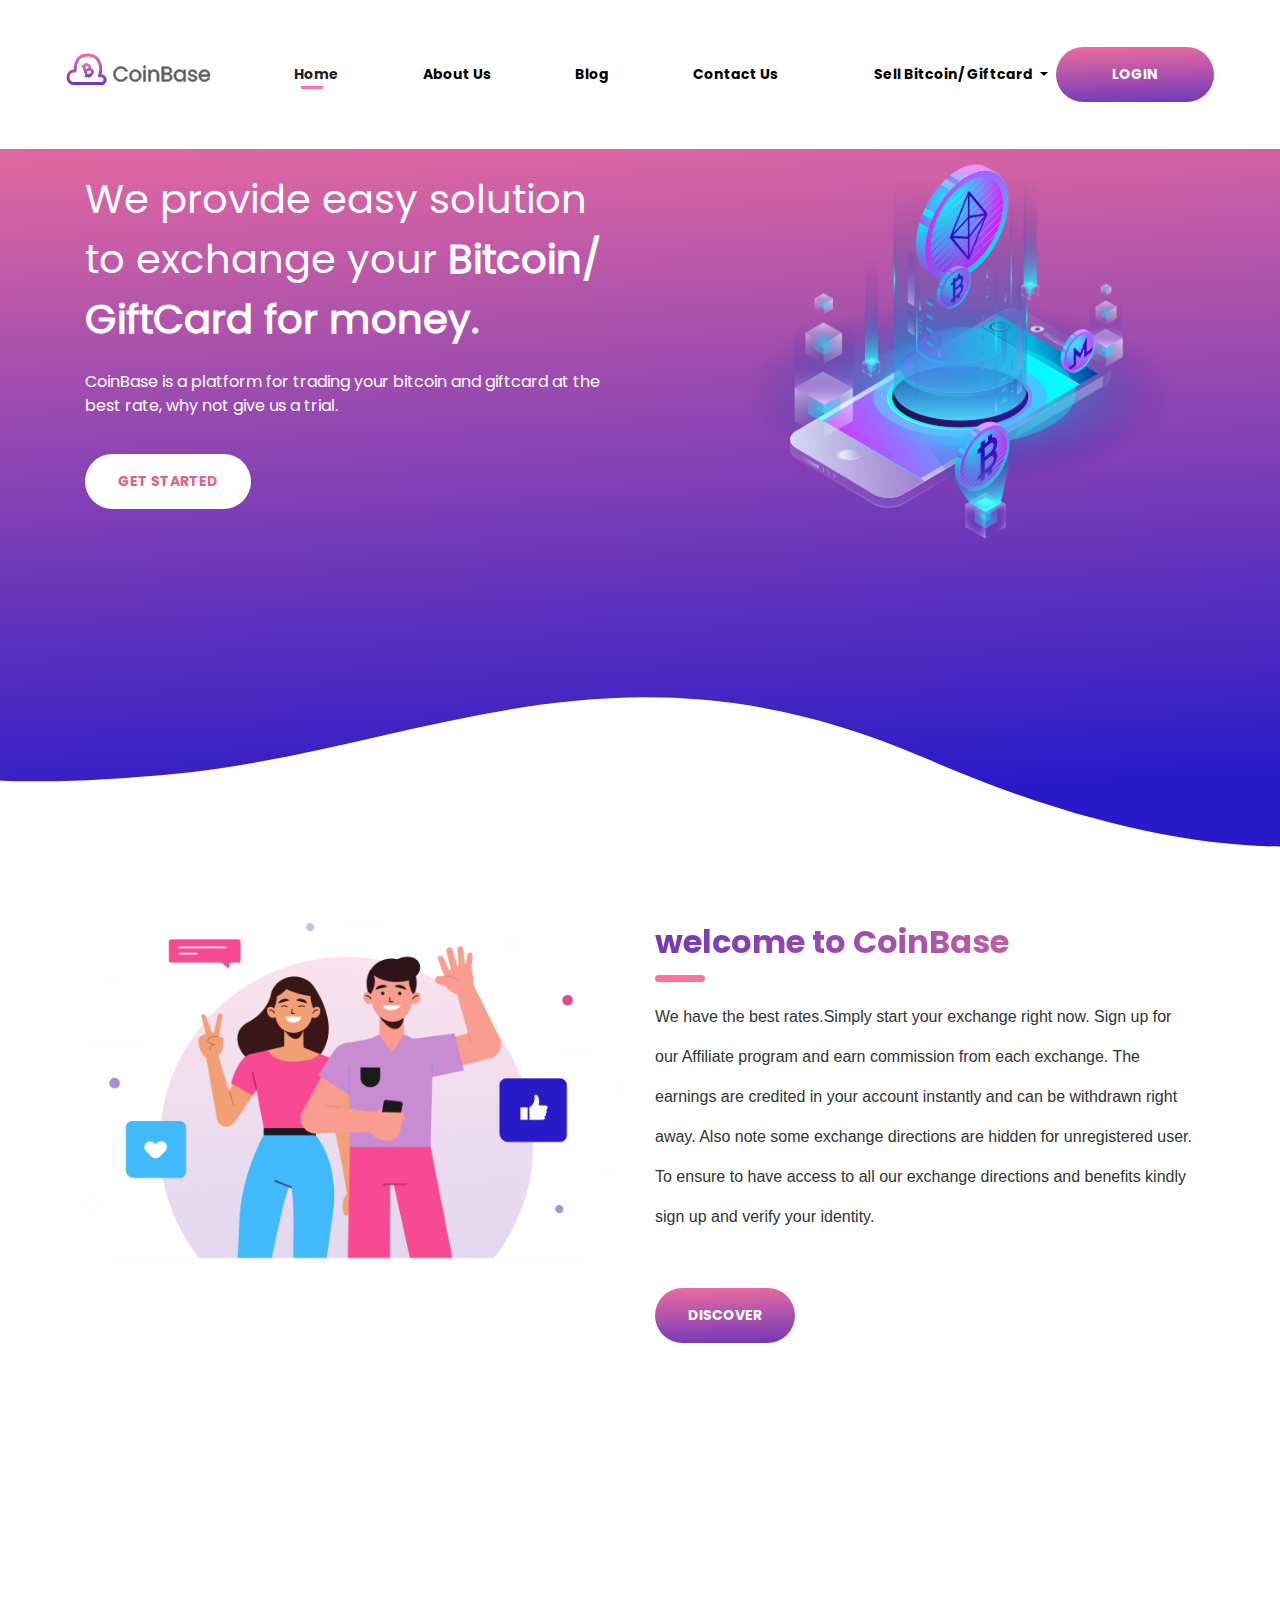
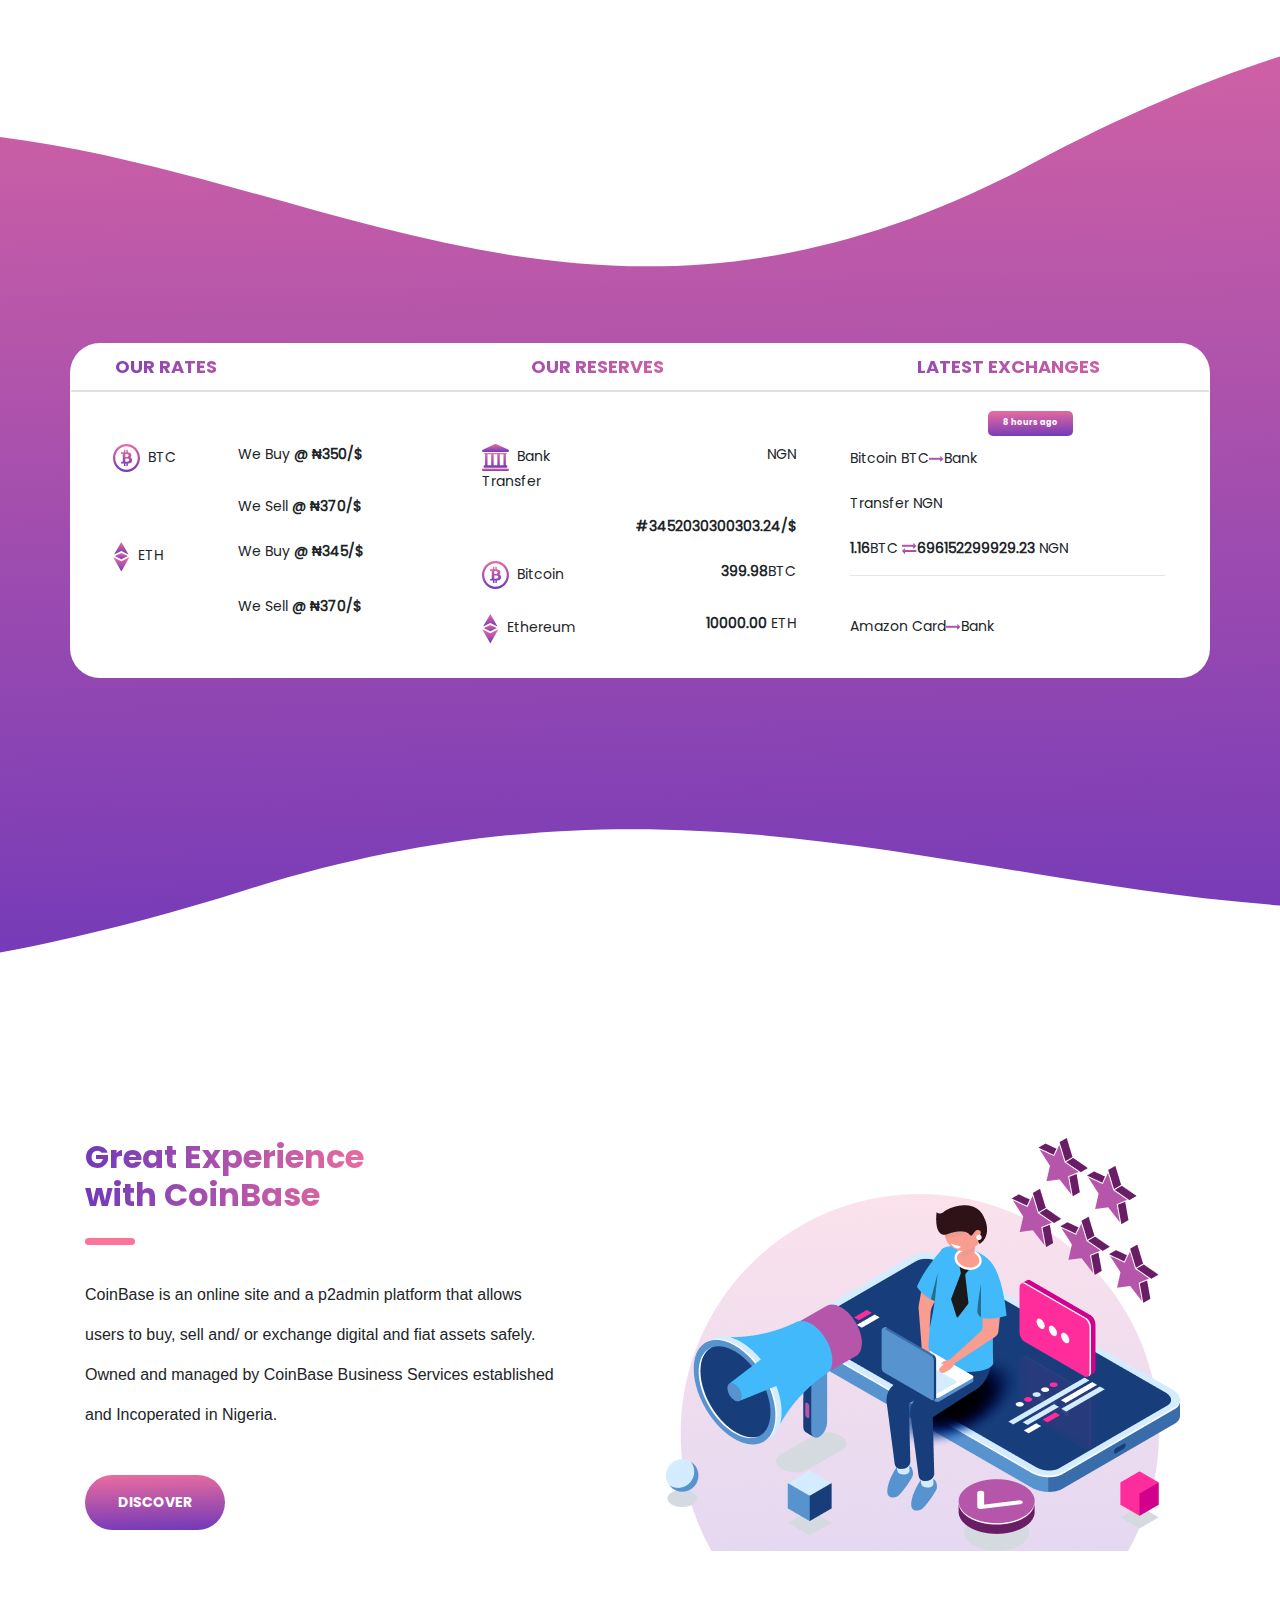
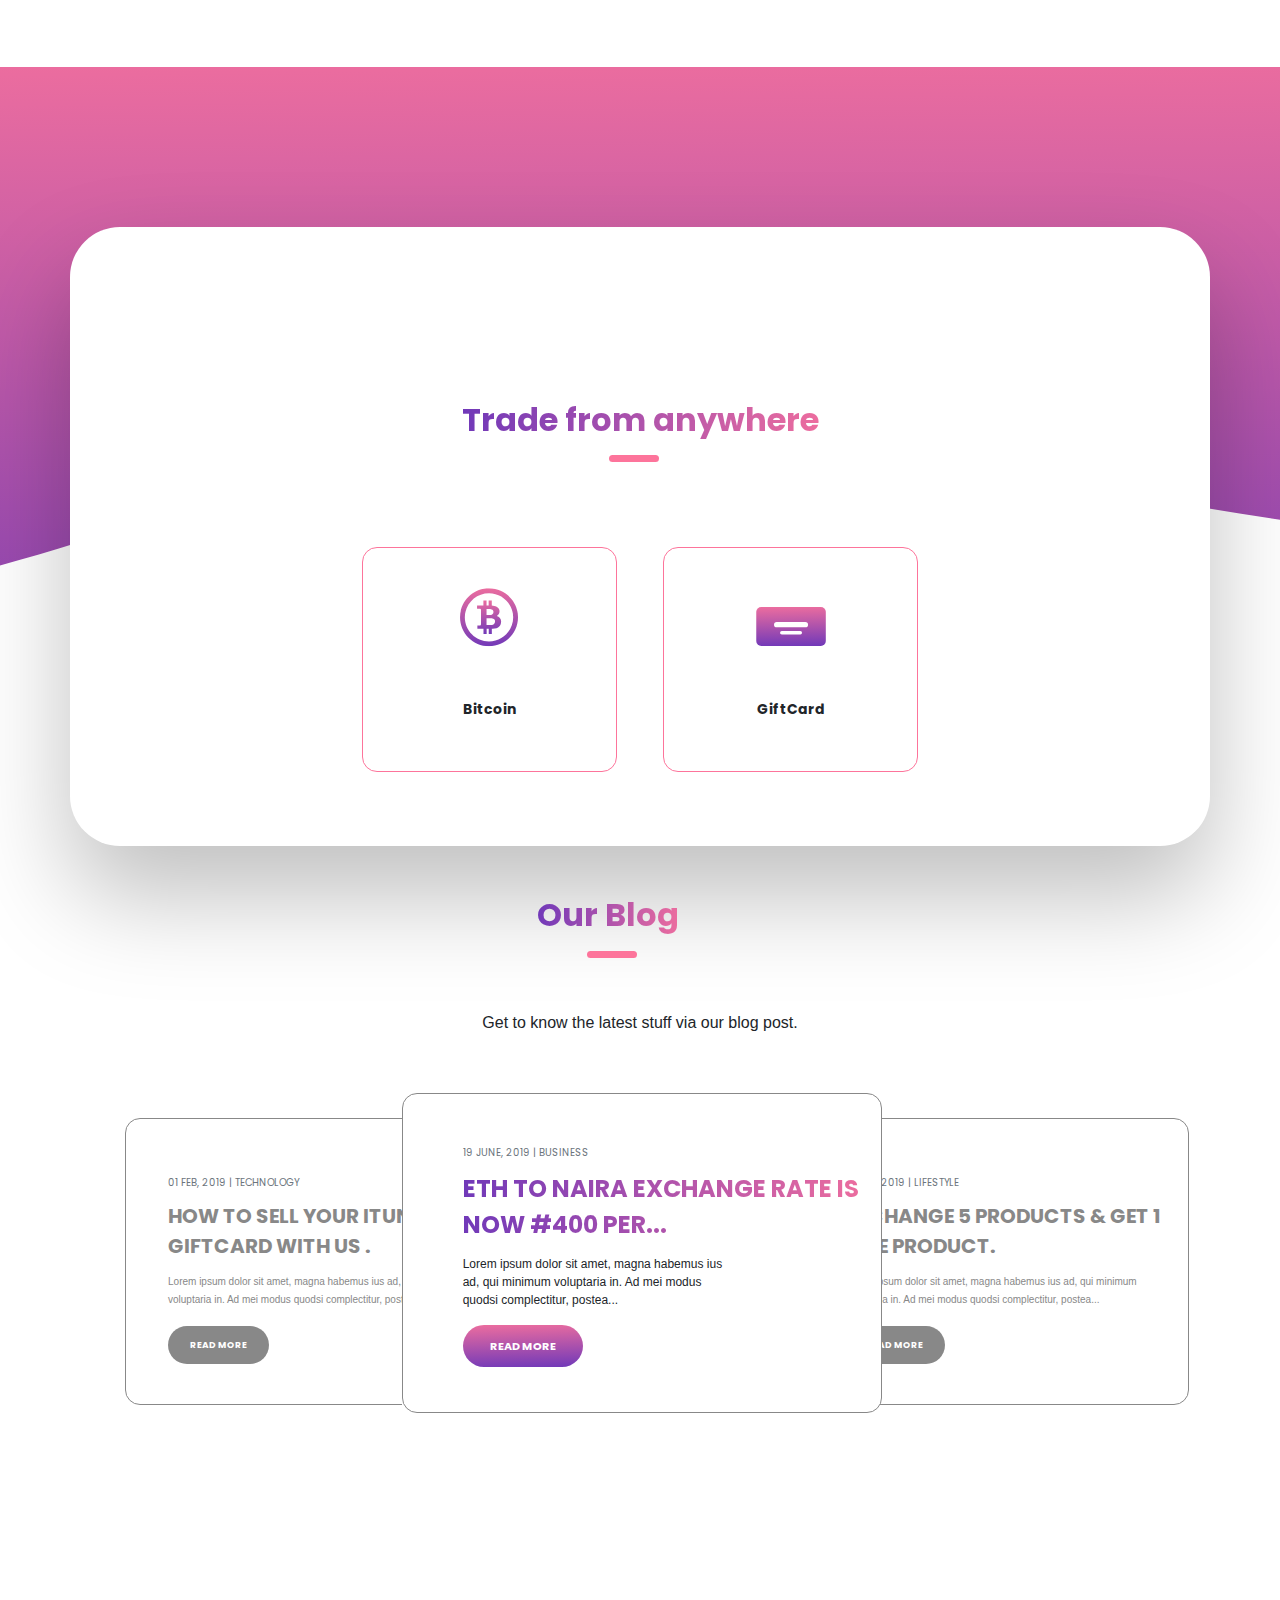
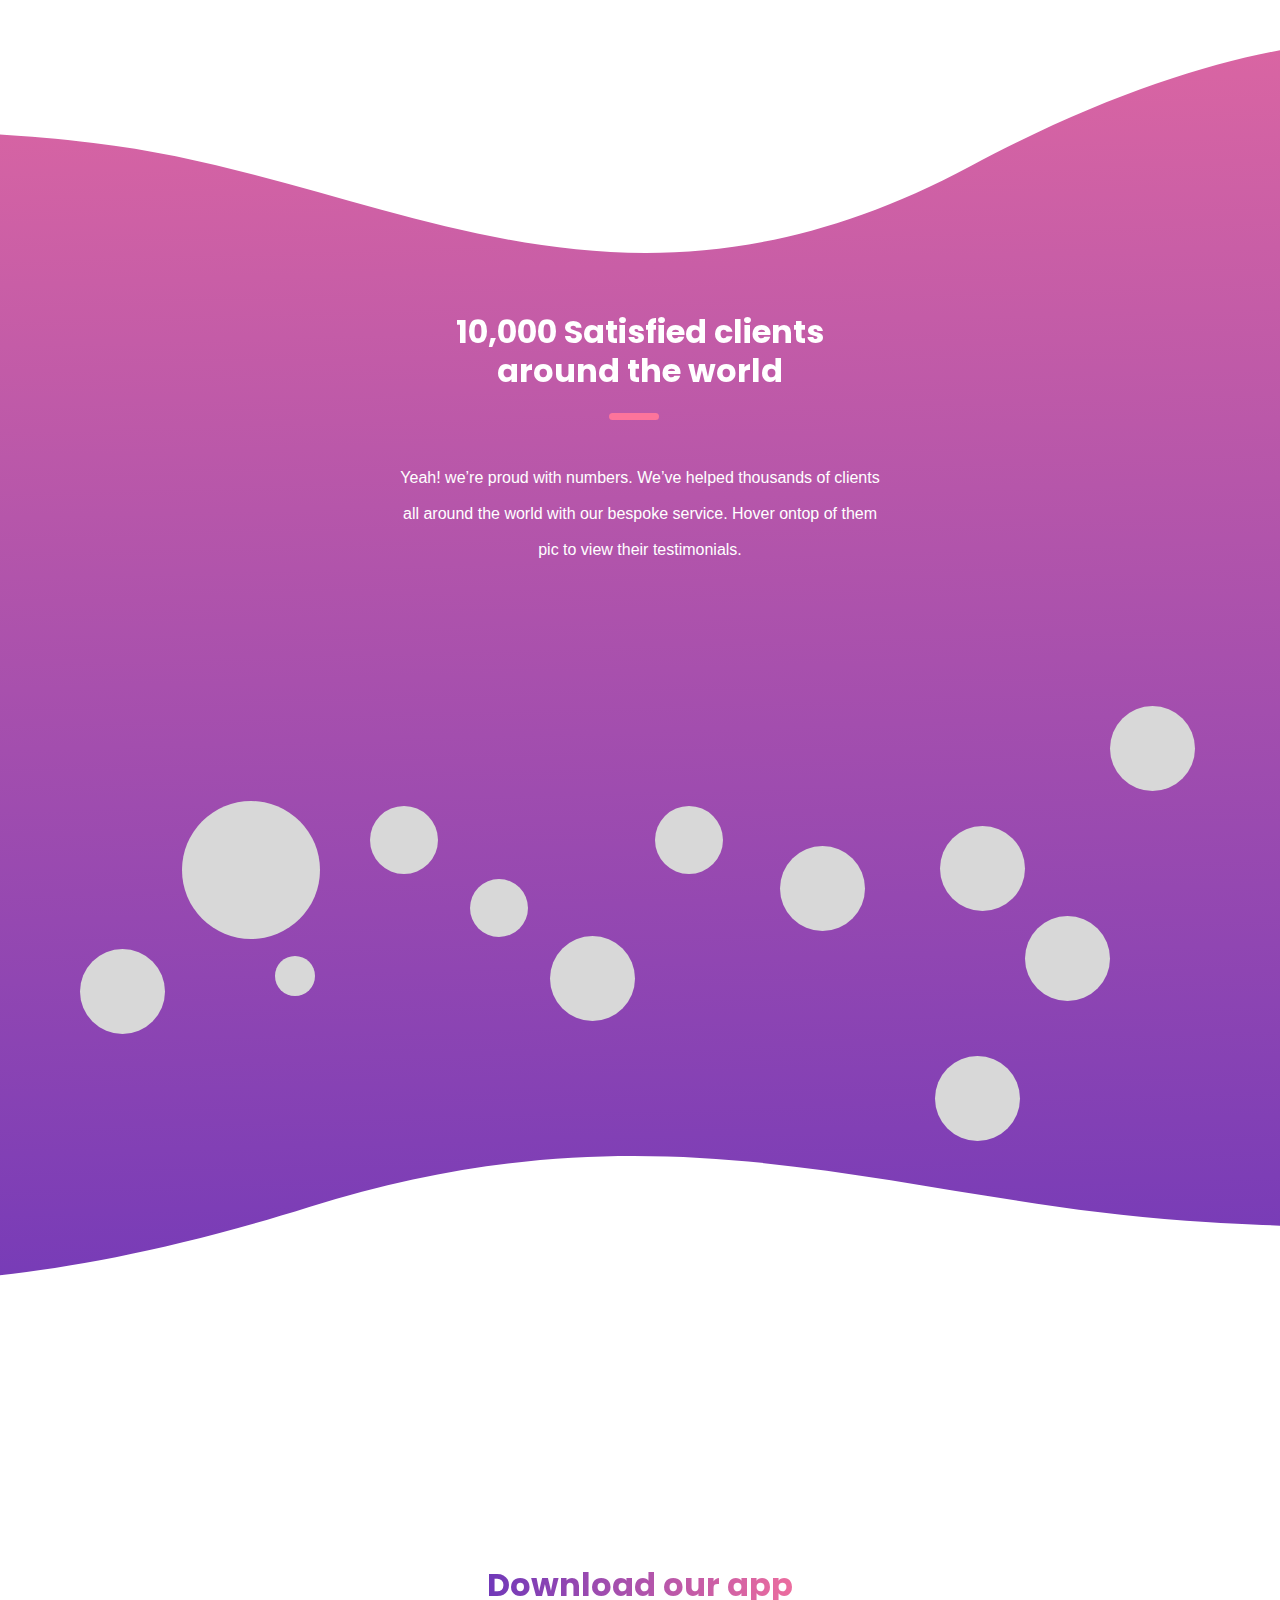
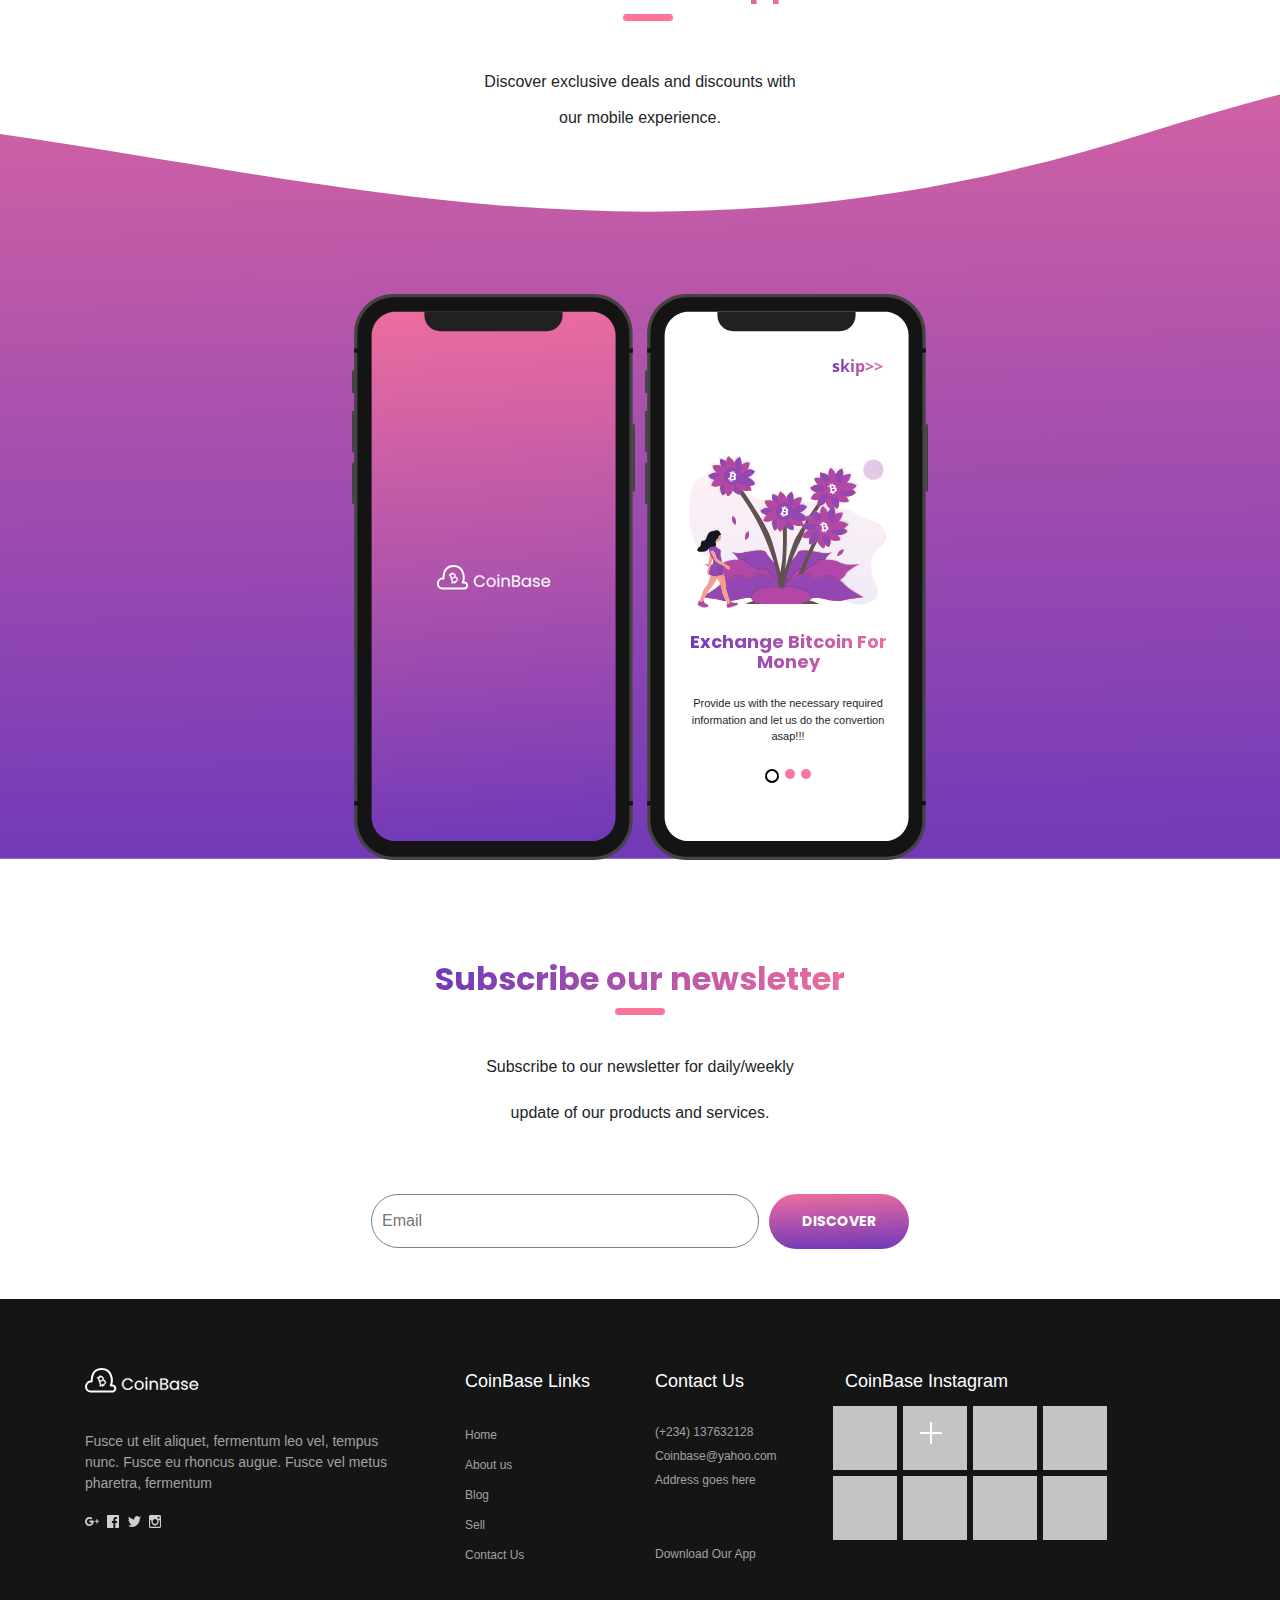
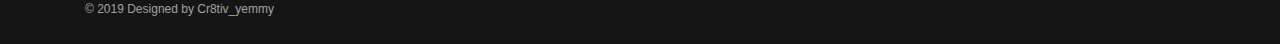
<file: index.html>
<!DOCTYPE html>
<html lang="en">

<head>
    <meta charset="UTF-8">
    <meta name="viewport" content="width=device-width, initial-scale=1.0">
    <title>CoinBase</title>
    <!-- include css files -->
    <link rel="stylesheet" href="assets/css/style.css">
    <link rel="stylesheet" href="assets/vendors/bootstrap/css/bootstrap.min.css">
    <link rel="stylesheet" href="assets/vendors/bootstrap/css/bootstrap.css.map">
    <link rel="stylesheet" href="assets/vendors/bootstrap/css/bootstrap.min.css.map">
</head>

<body>
    <!-- Header start -->
    <header>
        <!--navbar start  -->
        <nav class="navbar navbar-expand-lg navbar-light bg-white">
            <a class="navbar-brand" href="#">
                <img src="assets/images/logo.svg" alt="logo">
            </a>
            <button class="navbar-toggler" type="button" data-toggle="collapse" data-target="#navbarSupportedContent" aria-controls="navbarSupportedContent" aria-expanded="false" aria-label="Toggle navigation">
                <span class="navbar-toggler-icon"></span>
            </button>

            <div class="collapse navbar-collapse" id="navbarSupportedContent">
                <ul class="navbar-nav">
                    <li class="nav-item active">
                        <a class="nav-link  header-navlink" href="#">Home</a>
                    </li>
                    <li class="nav-item">
                        <a class="nav-link header-navlink" href="#">About Us</a>
                    </li>
                    <li class="nav-item">
                        <a class="nav-link  header-navlink" href="#">Blog</a>
                    </li>
                    <li class="nav-item">
                        <a class="nav-link" href="#">Contact Us</a>
                    </li>
                    <li class="nav-item dropdown">
                        <a class="nav-link dropdown-toggle" href="#" id="navbarDropdown" role="button" data-toggle="dropdown" aria-haspopup="true" aria-expanded="false">
                            Sell Bitcoin/ Giftcard
                        </a>
                        <div class="dropdown-menu" aria-labelledby="navbarDropdown">
                            <a class="dropdown-item" href="#">Bitcoin</a>
                            <a class="dropdown-item" href="#">Giftcard</a>
                        </div>
                    </li>
                </ul>
                <form class="form-inline">
                    <button class="capsuleButton buttonBg nav-item__button" type="submit">LOGIN</button>
                </form>
            </div>
        </nav>
        <!-- navbar end  -->
    </header>
    <!-- header end -->

    <!-- mainpart start -->
    <main>
        <!-- section banner start -->

        <section class="sectionBanner">
            <div class="container">
                <div class="row">
                    <div class=" col-sm-12 col-md-12 col-lg-6 col-xl-6">
                        <p>We provide easy solution to exchange your <strong>Bitcoin/
                                GiftCard for money.</strong></p>
                        <p>CoinBase is a platform for trading your bitcoin and giftcard at the best rate, why not give us a trial.</p>

                        <div>
                            <button class="capsuleButton sectionBanner-button">GET STARTED</button>
                        </div>
                    </div>
                    <div class="col-sm-12 col-md-12 col-lg-6 col-xl-6">
                        <div class="sectionBanner-image__mobile">
                            <img src="assets/images/mobileImage.svg" alt="mobile-image" class="img-fluid">
                        </div>
                    </div>
                </div>
            </div>
        </section>
        <!-- secition banner end -->

        <!-- section welcome start  -->
        <section class="sectionWelcome">
            <div class="container">
                <div class="row">
                    <div class="col-sm-12 col-md-12 col-lg-6 col-xl-6">
                        <img src="assets/images/welcomeImage.svg" alt="welcome-image" class="img-fluid">
                    </div>
                    <div class="col-sm-12 col-md-12 col-lg-6 col-xl-6">
                        <h2>welcome to CoinBase</h2>
                        <p>We have the best rates.Simply start your exchange right now. Sign up for our Affiliate program and earn commission from each exchange. The earnings are credited in your account instantly and can be withdrawn right away. Also note
                            some exchange directions are hidden for unregistered user. To ensure to have access to all our exchange directions and benefits kindly sign up and verify your identity.
                        </p>
                        <button class="capsuleButton buttonBg sectionWelcome-button">DISCOVER</button>
                    </div>
                </div>
            </div>
        </section>

        <!-- section welcome end -->

        <!-- section rate start -->
        <section class="sectionRate">
            <div class="container">
                <div class="row">
                    <table class="table">
                        <thead>
                            <th class="sectionRate-table__heading text-left" colspan="2">OUR RATES</th>
                            <th class="sectionRate-table__heading" colspan="">OUR RESERVES</th>
                            <th class="sectionRate-table__heading" colspan="2">LATEST EXCHANGES</th>
                        </thead>
                    </table>

                </div>
                <div class="row">
                    <div class="col-sm-12 col-md-12 col-lg-4 col-xl-4">
                        <div class="mt-4">
                            <table class="table">
                                <tr>
                                    <td><img src="assets/images/bitcoinlogo.svg" alt="bitcoin-logo" class="mr-2">BTC
                                    </td>
                                    <td>We Buy <strong>@ ₦350/$</strong></td>
                                </tr>
                                <tr>
                                    <td></td>
                                    <td>We Sell <strong>@ ₦370/$</strong></td>
                                </tr>
                                <tr>
                                    <td><img src="assets/images/vectorlogo.svg" alt="vector-logo" class="mr-2">ETH
                                    </td>
                                    <td>We Buy <strong>@ ₦345/$</strong></td>
                                </tr>
                                <tr>
                                    <td></td>
                                    <td>We Sell <strong>@ ₦370/$</strong></td>
                                </tr>
                            </table>
                        </div>
                    </div>
                    <div class="col-sm-12 col-md-12 col-lg-4 col-xl-4">
                        <table class="table mt-4">
                            <tr>
                                <td><img src="assets/images/banklogo.svg" alt="banklogo" class="mr-2">Bank Transfer
                                </td>
                                <td class="text-right">NGN</td>
                            </tr>
                            <tr>
                                <td></td>
                                <td><strong>#3452030300303.24/$</strong></td>
                            </tr>
                            <tr>
                                <td><img src="assets/images/bitcoinlogo.svg" alt="vector-logo" class="mr-2">Bitcoin
                                </td>
                                <td class="text-right"><strong>399.98</strong>BTC</td>
                            </tr>
                            <tr>
                                <td><img src="assets/images/vectorlogo.svg" alt="Ethereum" class="mr-2">Ethereum</td>
                                <td class="text-right"> <strong>10000.00</strong> ETH</td>
                            </tr>
                        </table>
                    </div>
                    <div class="col-sm-12 col-md-12 col-lg-4 col-xl-4">

                        <div>
                            <button class="sectionRate-button">8 hours ago</button>
                        </div>
                        <table class="table">

                            <tr>
                                <td>Bitcoin BTC<img src="assets/images/transfersign.svg" alt="transfer">Bank
                                </td>
                            </tr>
                            <tr>
                                <td>Transfer NGN</td>
                            </tr>
                            <tr>
                                <td><strong>1.16</strong>BTC <img src="assets/images/doubletransfer.svg" alt="doubletransfer"><strong>696152299929.23 </strong>NGN
                                    <hr>
                                </td>

                            </tr>
                            <tr>
                                <td>Amazon Card<img src="assets/images/transfersign.svg" alt="transfer">Bank
                                </td>
                            </tr>
                            <tr>
                                <td>Transfer NGN</td>
                            </tr>
                        </table>
                    </div>
                </div>
            </div>
        </section>
        <!-- section rate end -->
        <!-- section experience start -->
        <section class="sectionExperience">

            <div class="container">
                <div class="row">
                    <div class="col-sm-12 col-md-12 col-lg-6 col-xl-6">
                        <div class="sectionExperience-heading">
                            <h2>Great Experience with CoinBase</h2>
                        </div>
                        <div class="sectionExperience-content">
                            <p>CoinBase is an online site and a p2admin platform that allows users to buy, sell and/ or exchange digital and fiat assets safely. Owned and managed by CoinBase Business Services established and Incoperated in Nigeria.
                            </p>
                        </div>
                        <button class="capsuleButton buttonBg sectionExperience-button">DISCOVER</button>
                    </div>
                    <div class="col-sm-12 col-md-12 col-lg-6 col-xl-6">
                        <img src="assets/images/experienceimage.svg" alt="experience-image" class="img-fluid">
                    </div>

                </div>
            </div>
        </section>

        <!-- section experience end -->

        <!-- section trade start -->

        <section class="sectionTrade">
            <div class="container">
                <div class="row d-flex justify-content-center">
                    <div class="sectionTrade-heading">
                        <h2>Trade from anywhere</h2>
                    </div>
                </div>
                <div class="row d-flex justify-content-center">
                    <div class="col-sm-12 col-md-12 col-lg-3 col-xl-3 mx-2">
                        <div class="sectionTrade-Bitcoin sectionTrade-promocard">
                            <div class="text-center">
                                <img src="assets/images/bitcoinPormo.svg" alt="bitcoin-pormo">
                            </div>
                            <div>
                                <p>Bitcoin</p>
                            </div>
                        </div>
                    </div>
                    <div class="col-sm-12 col-md-12 col-lg-3 col-xl-3 mx-2">
                        <div class="sectionTrade-giftcard sectionTrade-promocard">
                            <div class="text-center">
                                <img src="assets/images/giftCard.svg" alt="gift-card">
                            </div>
                            <div>
                                <p>GiftCard</p>
                            </div>
                        </div>
                    </div>
                </div>
            </div>
            </div>
            </div>
        </section>

        <!-- section trade end -->

        <!-- section blog start -->

        <section class="sectionBlog">
            <div class="container">
                <div class="row d-flex justify-content-center">
                    <div class="sectionBlog-heading">
                        <h2>Our Blog</h2>
                    </div>
                </div>
                <div class="sectionBlog-content">
                    <p>Get to know the latest stuff via our blog post.</p>
                </div>
                <div class="row d-flex justify-content-center">
                    <div class="col-sm-12 col-md-12 col-lg-4 col-xl-4 px-0">
                        <div class="card">
                            <div class="sectionBlog-card">
                                <div class="card-body">
                                    <div class="card-subtitle text-muted">
                                        <h6>01 FEB, 2019 | TECHNOLOGY</h6>
                                    </div>
                                    <div class="card-title">
                                        <h3>HOW TO SELL YOUR ITUNES GIFTCARD WITH US .</h3>
                                    </div>
                                    <div>
                                        <p>Lorem ipsum dolor sit amet, magna habemus ius ad, qui minimum voluptaria in. Ad mei modus quodsi complectitur, postea...</p>
                                    </div>
                                    <button class="sectionBlog-card__buttonprimary">READ MORE</button>
                                </div>
                            </div>
                        </div>
                    </div>
                    <div class="col-sm-12 col-md-12 col-lg-4 col-xl-4 px-0">
                        <div class="card">
                            <div class="sectionBlog-cardsecond">
                                <div class="card-body">
                                    <div class="card-subtitle text-muted">
                                        <h6>19 JUNE, 2019 | BUSINESS</h6>
                                    </div>
                                    <div class="card-title">
                                        <h3 class="sectionBlog-card__heading">ETH TO NAIRA EXCHANGE RATE IS NOW #400 PER...
                                        </h3>
                                    </div>
                                    <div class="sectionBlog-cardsecond__content">
                                        <p>Lorem ipsum dolor sit amet, magna habemus ius ad, qui minimum voluptaria in. Ad mei modus quodsi complectitur, postea...</p>
                                    </div>
                                    <button class="sectionBlog-cardsecond__button buttonBg">READ MORE</button>
                                </div>
                            </div>
                        </div>
                    </div>
                    <div class="col-sm-12 col-md-12 col-lg-4 col-xl-4 px-0">
                        <div class="card">
                            <div class="sectionBlog-card sectionBlog-cardthird">
                                <div class="card-body">
                                    <div class="card-subtitle text-muted">
                                        <h6>01 DEC, 2019 | LIFESTYLE</h6>
                                    </div>
                                    <div class="card-title">
                                        <h3>EXCHANGE 5 PRODUCTS & GET 1 FREE PRODUCT.</h3>
                                    </div>
                                    <p>Lorem ipsum dolor sit amet, magna habemus ius ad, qui minimum voluptaria in. Ad mei modus quodsi complectitur, postea...</p>
                                    <button class="sectionBlog-card__buttonprimary">READ MORE</button>
                                </div>
                            </div>
                        </div>
                    </div>
                </div>
            </div>
        </section>

        <!-- section blog end -->

        <!-- sectoin review start -->

        <section class="sectionReview">
            <div class="container">
                <div class="row d-flex justify-content-center">
                    <div class="sectionReview-heading">
                        <h2>10,000 Satisfied clients around the world</h2>
                    </div>
                </div>
                <div class="sectionReview-content">
                    <p>Yeah! we’re proud with numbers. We’ve helped thousands of clients</p>
                    <p>all around the world with our bespoke service. Hover ontop of them</p>
                    <p>pic to view their testimonials.</p>
                </div>
                <div class="sectionReview-circles">
                    <div class="row">
                        <div class="col-sm-12 col-md-12 col-lg-12 col-xl-12 d-flex justify-content-end">
                            <div class="sectionReview-circle1 sectionReview-circle__color sectionReview-circle_samesize">
                            </div>
                        </div>
                    </div>
                    <div class="row">
                        <div class="col-sm-3 col-md-3 col-lg-3 col-xl-3">
                            <div class="sectionReview-circle2 sectionReview-circle__color"></div>
                        </div>
                        <div class="col-sm-3 col-md-3 col-lg-3 col-xl-3">
                            <div class="sectionReview-circle3 sectionReview-circle__color"></div>
                        </div>
                        <div class="col-sm-3 col-md-3 col-lg-3 col-xl-3">
                            <div class="sectionReview-circle3 sectionReview-circle__color"></div>
                        </div>
                        <div class="col-sm-3 col-md-3 col-lg-3 col-xl-3">
                            <div class="sectionReview-circle4 sectionReview-circle__color sectionReview-circle_samesize">
                            </div>
                        </div>
                    </div>
                    <div class="row">
                        <div class="col-sm-6 col-md-6 col-lg-6 col-xl-6">
                            <div class="sectionReview-circle5 sectionReview-circle__color"></div>
                        </div>
                        <div class="col-sm-6 col-md-6 col-lg-6 col-xl-6">
                            <div class="sectionReview-circle6 sectionReview-circle__color sectionReview-circle_samesize">
                            </div>
                        </div>
                    </div>
                    <div class="row">
                        <div class="col-sm-2 col-md-2 col-lg-2 col-xl-2">
                            <div class="sectionReview-circle7 sectionReview-circle__color sectionReview-circle_samesize">
                            </div>
                        </div>
                        <div class="col-sm-2 col-md-2 col-lg-2 col-xl-2">
                            <div class="sectionReview-circle8 sectionReview-circle__color"></div>
                        </div>
                        <div class="col-sm-3 col-md-3 col-lg-3 col-xl-3 d-flex justify-content-center">
                            <div class="sectionReview-circle9 sectionReview-circle__color sectionReview-circle_samesize">
                            </div>
                        </div>
                        <div class="col-sm-2 col-md-2 col-lg-2 col-xl-2">
                            <div class="sectionReview-circle10"></div>
                        </div>
                        <div class="col-sm-3 col-md-3 col-lg-3 col-xl-3 d-flex justify-content-center">
                            <div class="sectionReview-circle11 sectionReview-circle__color sectionReview-circle_samesize">
                            </div>
                        </div>
                    </div>
                    <div class="row">
                        <div class="col-sm-12 col-md-12 col-lg-12 col-xl-12 d-flex justify-content-end">
                            <div class="sectionReview-circle12 sectionReview-circle__color sectionReview-circle_samesize">
                            </div>
                        </div>
                    </div>
                </div>
            </div>
        </section>


        <!-- section review end -->

        <!-- section  download start-->
        <section class="sectionDownload ">
            <div class="container">
                <div class="row d-flex justify-content-center">
                    <div class="sectionDownload-heading">
                        <h2>Download our app</h2>
                    </div>
                </div>
                <div class="sectionDownload-content">
                    <p>Discover exclusive deals and discounts with</p>
                    <p>our mobile experience.</p>
                </div>
                <div class="row d-flex justify-content-center">
                    <div>
                        <img src="assets/images/iphonex11.svg" alt="iphone-11">
                    </div>
                    <div class="sectionDownload-carousel__phone">
                        <img src="assets/images/iPhonex.svg" alt="iphone-x">
                        <div class="sectionDownload-carousle__skip">
                            <p>skip>></p>
                        </div>
                        <div id="carouselExampleIndicators" class="carousel slide" data-ride="carousel">
                            <ol class="carousel-indicators">
                                <li data-target="#carouselExampleIndicators" data-slide-to="0" class="active carousel-indicators__dots"></li>
                                <li data-target="#carouselExampleIndicators" data-slide-to="1" class="carousel-indicators__dots"></li>
                                <li data-target="#carouselExampleIndicators" data-slide-to="2" class="carousel-indicators__dots"></li>
                            </ol>
                            <div class="carousel-inner">
                                <div class="carousel-item active">
                                    <img src="assets/images/carouselimage1.svg" alt="First slide">
                                </div>
                                <div class="carousel-item">
                                    <img src="assets/images/carouselimage1.svg" alt="Second slide">
                                </div>
                                <div class="carousel-item">
                                    <img src="assets/images/carouselimage1.svg" alt="Third slide">
                                </div>
                            </div>
                            <div>
                                <h4 class="sectionDownload-carousel-heading">Exchange Bitcoin For Money</h4>
                                <p class="sectionDownload-carousel-content">Provide us with the necessary required information and let us do the convertion asap!!!</p>
                            </div>
                        </div>
                    </div>
                </div>
            </div>
        </section>
        <!-- section  download end-->

        <!-- section subscribe start -->
        <section class="sectionSubscribe">
            <div class="container">
                <div class="row d-flex justify-content-center">
                    <div class="sectionSubscribe-heading">
                        <h2>Subscribe our newsletter</h2>
                    </div>
                </div>
                <div class="sectionSubscribe-content">
                    <p>Subscribe to our newsletter for daily/weekly </p>
                    <p>update of our products and services.</p>
                </div>
                <div class="d-flex justify-content-center">
                    <form class="form-inline">
                        <input type="text" placeholder="Email">
                        <button class="capsuleButton buttonBg sectionSubscribe-button">DISCOVER</button>
                    </form>
                </div>
            </div>
        </section>
        <!-- section subscribe end -->

    </main>
    <!-- mainpart end -->

    <!-- footer start -->
    <footer class="footer">
        <div class="container">
            <div class="row">
                <div class="col-lg-4 col-xl-4">
                    <div class="footer-row__columnfirst">
                        <img src="assets/images/footerlogo.svg " alt="logo">
                        <p class="footer-columnfirst__content ">Fusce ut elit aliquet, fermentum leo vel, tempus nunc. Fusce eu rhoncus augue. Fusce vel metus pharetra, fermentum</p>
                    </div>
                    <div class="footer-row__socialmediaicon ">
                        <span><img src="assets/images/google+.svg " alt="google-icon"></span>
                        <span><img src="assets/images/facebook.svg " alt="facebook-icon"></span>
                        <span><img src="assets/images/twitter.svg " alt="twitter-icon"></span>
                        <span><img src="assets/images/instagram.svg " alt="instagram-icon"></span>
                    </div>
                    <p>© 2019 Designed by Cr8tiv_yemmy</p>
                </div>
                <div class="col-lg-2 col-xl-2">
                    <div class="footer-row__columnsecond ">
                        <h3>CoinBase Links</h3>
                        <ul>
                            <li><a href="#">Home</a></li>
                            <li><a href="#">About us</a></li>
                            <li><a href="#">Blog</a></li>
                            <li><a href="#">Sell</a></li>
                            <li><a href="#">Contact Us</a></li>
                        </ul>
                    </div>
                </div>
                <div class="col-lg-2 col-xl-2">
                    <div class="footer-row__columnthird ">
                        <h3>Contact Us</h3>
                        <ul>
                            <li>(+234) 137632128</li>
                            <li>Coinbase@yahoo.com</li>
                            <li> Address goes here</li>
                        </ul>
                        <p>Download Our App</p>
                    </div>
                </div>
                <div class="col-lg-4 col-xl-4 ">
                    <div class="footer-row__columnfourth ">
                        <h3>CoinBase Instagram</h3>
                        <div class="row">
                            <div class="footer-row-columnfourth__square "></div>
                            <div class="footer-row-columnfourth__square p-3 ">
                                <img src="assets/images/plusshape.svg " alt="plus-sign ">
                            </div>
                            <div class="footer-row-columnfourth__square "></div>
                            <div class="footer-row-columnfourth__square "></div>
                        </div>
                        <div class="row">
                            <div class="footer-row-columnfourth__square "></div>
                            <div class="footer-row-columnfourth__square "></div>
                            <div class="footer-row-columnfourth__square "></div>
                            <div class="footer-row-columnfourth__square "></div>
                        </div>
                    </div>
                </div>
            </div>
        </div>
    </footer>
    <!-- footer end -->

</body>
<script src="assets/jquery/jquery.min.js "></script>
<script src="assets/vendors/bootstrap/js/bootstrap.min.js "></script>
<script src="assets/vendors/bootstrap/js/bootstrap.min.js.map "></script>

</html>
</file>
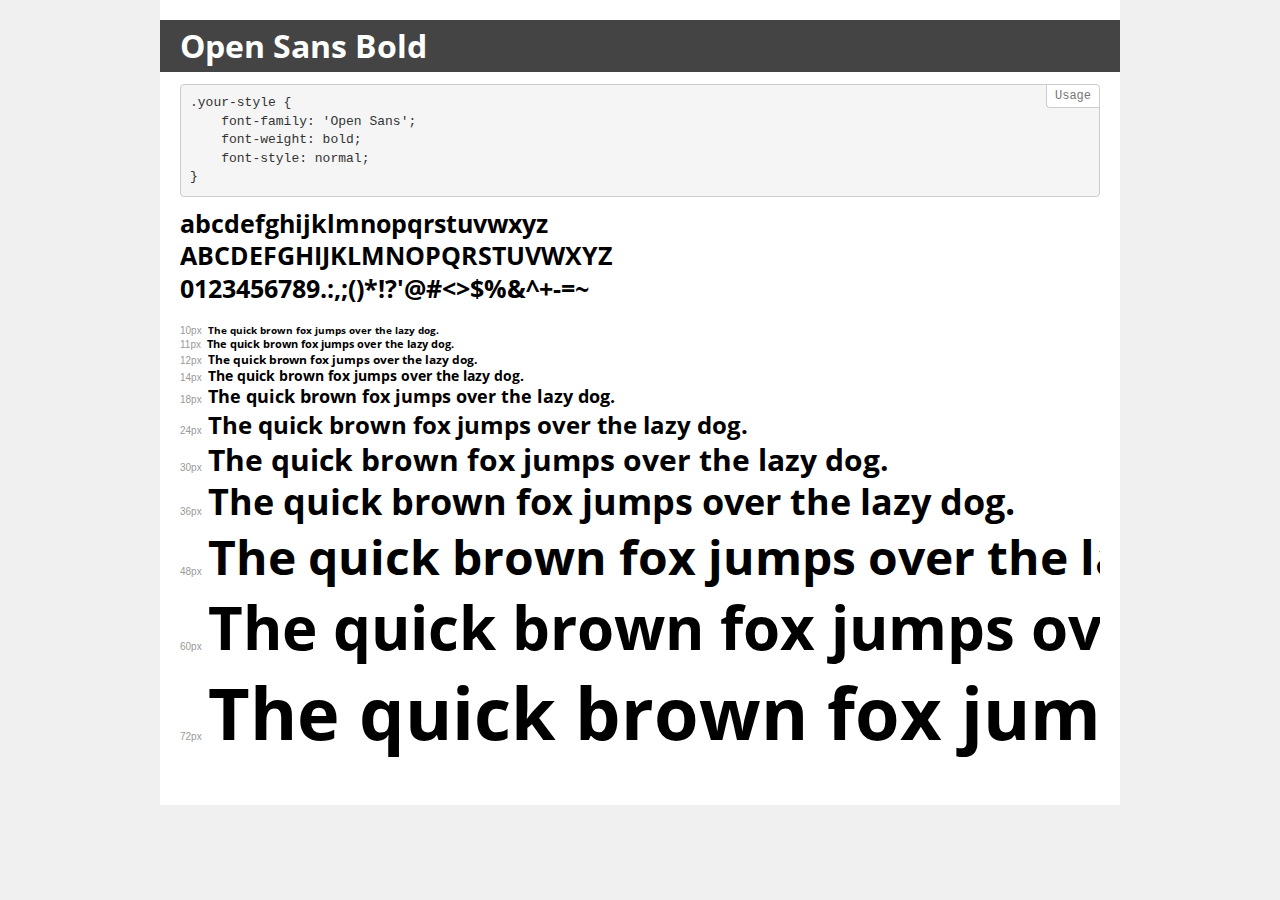
<file: assets/fonts/open-sans/demo.html>
<!DOCTYPE html>
<html lang="en">
<head>
    <meta charset="utf-8">
    <meta http-equiv="X-UA-Compatible" content="IE=edge">
    <meta name="viewport" content="width=device-width, initial-scale=1">
    <meta name="robots" content="noindex, noarchive">
    <meta name="format-detection" content="telephone=no">
    <title>Transfonter demo</title>
    <link href="stylesheet.css" rel="stylesheet">
    <style>
        /*
        http://meyerweb.com/eric/tools/css/reset/
        v2.0 | 20110126
        License: none (public domain)
        */
        html, body, div, span, applet, object, iframe,
        h1, h2, h3, h4, h5, h6, p, blockquote, pre,
        a, abbr, acronym, address, big, cite, code,
        del, dfn, em, img, ins, kbd, q, s, samp,
        small, strike, strong, sub, sup, tt, var,
        b, u, i, center,
        dl, dt, dd, ol, ul, li,
        fieldset, form, label, legend,
        table, caption, tbody, tfoot, thead, tr, th, td,
        article, aside, canvas, details, embed,
        figure, figcaption, footer, header, hgroup,
        menu, nav, output, ruby, section, summary,
        time, mark, audio, video {
            margin: 0;
            padding: 0;
            border: 0;
            font-size: 100%;
            font: inherit;
            vertical-align: baseline;
        }
        /* HTML5 display-role reset for older browsers */
        article, aside, details, figcaption, figure,
        footer, header, hgroup, menu, nav, section {
            display: block;
        }
        body {
            line-height: 1;
        }
        ol, ul {
            list-style: none;
        }
        blockquote, q {
            quotes: none;
        }
        blockquote:before, blockquote:after,
        q:before, q:after {
            content: '';
            content: none;
        }
        table {
            border-collapse: collapse;
            border-spacing: 0;
        }
        /* demo styles */
        body {
            background: #f0f0f0;
            color: #000;
        }
        .page {
            background: #fff;
            width: 920px;
            margin: 0 auto;
            padding: 20px 20px 0 20px;
            overflow: hidden;
        }
        .font-container {
            overflow-x: auto;
            overflow-y: hidden;
            margin-bottom: 40px;
            line-height: 1.3;
            white-space: nowrap;
            padding-bottom: 5px;
        }
        h1 {
            position: relative;
            background: #444;
            font-size: 32px;
            color: #fff;
            padding: 10px 20px;
            margin: 0 -20px 12px -20px;
        }
        .letters {
            font-size: 25px;
            margin-bottom: 20px;
        }
        .s10:before {
            content: '10px';
        }
        .s11:before {
            content: '11px';
        }
        .s12:before {
            content: '12px';
        }
        .s14:before {
            content: '14px';
        }
        .s18:before {
            content: '18px';
        }
        .s24:before {
            content: '24px';
        }
        .s30:before {
            content: '30px';
        }
        .s36:before {
            content: '36px';
        }
        .s48:before {
            content: '48px';
        }
        .s60:before {
            content: '60px';
        }
        .s72:before {
            content: '72px';
        }
        .s10:before, .s11:before, .s12:before, .s14:before,
        .s18:before, .s24:before, .s30:before, .s36:before,
        .s48:before, .s60:before, .s72:before {
            font-family: Arial, sans-serif;
            font-size: 10px;
            font-weight: normal;
            font-style: normal;
            color: #999;
            padding-right: 6px;
        }
        pre {
            display: block;
            position: relative;
            padding: 9px;
            margin: 0 0 10px;
            font-family: Monaco, Menlo, Consolas, "Courier New", monospace;
            font-size: 13px;
            line-height: 1.428571429;
            color: #333;
            font-weight: normal;
            font-style: normal;
            background-color: #f5f5f5;
            border: 1px solid #ccc;
            overflow-x: auto;
            border-radius: 4px;
        }
        pre:after {
            display: block;
            position: absolute;
            right: 0;
            top: 0;
            content: 'Usage';
            line-height: 1;
            padding: 5px 8px;
            font-size: 12px;
            color: #767676;
            background-color: #fff;
            border: 1px solid #ccc;
            border-right: none;
            border-top: none;
            border-radius: 0 4px 0 4px;
            z-index: 10;
        }
        /* responsive */
        @media (max-width: 959px) {
            .page {
                width: auto;
                margin: 0;
            }
        }
    </style>
</head>
<body>
<div class="page">
    <div class="demo">
        <h1 style="font-family: 'Open Sans'; font-weight: bold; font-style: normal;">Open Sans Bold</h1>
        <pre>.your-style {
    font-family: 'Open Sans';
    font-weight: bold;
    font-style: normal;
}</pre>
        <div class="font-container" style="font-family: 'Open Sans'; font-weight: bold; font-style: normal;">
            <p class="letters">
                abcdefghijklmnopqrstuvwxyz<br>
ABCDEFGHIJKLMNOPQRSTUVWXYZ<br>
                0123456789.:,;()*!?'@#<>$%&^+-=~
            </p>
            <p class="s10" style="font-size: 10px;">The quick brown fox jumps over the lazy dog.</p>
            <p class="s11" style="font-size: 11px;">The quick brown fox jumps over the lazy dog.</p>
            <p class="s12" style="font-size: 12px;">The quick brown fox jumps over the lazy dog.</p>
            <p class="s14" style="font-size: 14px;">The quick brown fox jumps over the lazy dog.</p>
            <p class="s18" style="font-size: 18px;">The quick brown fox jumps over the lazy dog.</p>
            <p class="s24" style="font-size: 24px;">The quick brown fox jumps over the lazy dog.</p>
            <p class="s30" style="font-size: 30px;">The quick brown fox jumps over the lazy dog.</p>
            <p class="s36" style="font-size: 36px;">The quick brown fox jumps over the lazy dog.</p>
            <p class="s48" style="font-size: 48px;">The quick brown fox jumps over the lazy dog.</p>
            <p class="s60" style="font-size: 60px;">The quick brown fox jumps over the lazy dog.</p>
            <p class="s72" style="font-size: 72px;">The quick brown fox jumps over the lazy dog.</p>
        </div>
    </div>
</div>
</body>
</html>
</file>
<file: assets/css/style.css>
/* Index */
 /*  font poppins import */
 
 @font-face {
     font-family: 'Poppins-Bold';
     src: url('../fonts/poppins/Poppins-Bold.eot');
     src: url('../fonts/poppins/Poppins-Bold.eot?#iefix') format('embedded-opentype'), url('../fonts/poppins/Poppins-Bold.woff2') format('woff2'), url('../fonts/poppins/Poppins-Bold.woff') format('woff'), url('../fonts/poppins/Poppins-Bold.ttf') format('truetype'), url('../fonts/poppins/Poppins-Bold.svg#Poppins-Bold') format('svg');
     font-weight: bold;
     font-style: normal;
     font-display: swap;
 }
 
 @font-face {
     font-family: 'Poppins-Light';
     src: url('../fonts/poppins/Poppins-Light.eot');
     src: url('../fonts/poppins/Poppins-Light.eot?#iefix') format('embedded-opentype'), url('../fonts/poppins/Poppins-Light.woff2') format('woff2'), url('../fonts/poppins/Poppins-Light.woff') format('woff'), url('../fonts/poppins/Poppins-Light.ttf') format('truetype'), url('../fonts/poppins/Poppins-Light.svg#Poppins-Light') format('svg');
     font-weight: 300;
     font-style: normal;
     font-display: swap;
 }
 
 @font-face {
     font-family: 'Poppins-Italic';
     src: url('../fonts/poppins/Poppins-Italic.eot');
     src: url('../fonts/poppins/Poppins-Italic.eot?#iefix') format('embedded-opentype'), url('../fonts/poppins/Poppins-Italic.woff2') format('woff2'), url('../fonts/poppins/Poppins-Italic.woff') format('woff'), url('../fonts/poppins/Poppins-Italic.ttf') format('truetype'), url('../fonts/poppins/Poppins-Italic.svg#Poppins-Italic') format('svg');
     font-weight: normal;
     font-style: italic;
     font-display: swap;
 }
 
 @font-face {
     font-family: 'Poppins-Regular';
     src: url('../fonts/poppins/Poppins-Regular.eot');
     src: url('../fonts/poppins/Poppins-Regular.eot?#iefix') format('embedded-opentype'), url('../fonts/poppins/Poppins-Regular.woff2') format('woff2'), url('../fonts/poppins/Poppins-Regular.woff') format('woff'), url('../fonts/poppins/Poppins-Regular.ttf') format('truetype'), url('../fonts/poppins/Poppins-Regular.svg#Poppins-Regular') format('svg');
     font-weight: normal;
     font-style: normal;
     font-display: swap;
 }
 
 @font-face {
     font-family: 'Poppins-Medium';
     src: url('../fonts/poppins/Poppins-Medium.eot');
     src: url('../fonts/poppins/Poppins-Medium.eot?#iefix') format('embedded-opentype'), url('../fonts/poppins/Poppins-Medium.woff2') format('woff2'), url('../fonts/poppins/Poppins-Medium.woff') format('woff'), url('../fonts/poppins/Poppins-Medium.ttf') format('truetype'), url('../fonts/poppins/Poppins-Medium.svg#Poppins-Medium') format('svg');
     font-weight: 500;
     font-style: normal;
     font-display: swap;
 }
 /* font open-sans import */
 
 @font-face {
     font-family: 'Opensans-Bold';
     src: url('../fonts/open-sans/OpenSans-Bold.eot');
     src: url('../fonts/open-sans/OpenSans-Bold.eot?#iefix') format('embedded-opentype'), url('../fonts/open-sans/OpenSans-Bold.woff2') format('woff2'), url('../fonts/open-sans/OpenSans-Bold.woff') format('woff'), url('../fonts/open-sans/OpenSans-Bold.ttf') format('truetype'), url('../fonts/open-sans/OpenSans-Bold.svg') format('svg');
     font-weight: bold;
     font-style: normal;
     font-display: swap;
 }
 /* global css  start*/
 
 html,
 body {
     margin: 0;
     padding: 0;
     font-family: 'Poppins-Regular', sans-serif;
 }
 
 h2 {
     background-clip: content-box;
     background: -webkit-linear-gradient(178.18deg, #FD749B -13.56%, #281AC8 158.3%);
     -webkit-background-clip: text;
     -webkit-text-fill-color: transparent;
     font-family: 'Poppins-Bold', sans-serif;
     font-size: 28px;
     line-height: 42px;
 }
 
 h2::before {
     border-bottom: 7px solid #FD749B;
     border-radius: 20px;
     content: "";
     position: absolute;
     width: 50px;
 }
 
 .capsuleButton {
     border-radius: 30px;
     border-style: none;
     font-family: 'Poppins-Bold', sans-serif;
     font-size: 14px;
 }
 
 .buttonBg {
     background: linear-gradient(178.18deg, #FD749B -13.56%, #281AC8 158.3%);
     color: #FFFFFF;
 }
 /* Global css End */
 /* header start */
 /* Navbar styling Start */
 
 .navbar .navbar-brand {
     margin: 40px 70px 50px 50px;
 }
 
 .navbar .navbar-collapse {
     justify-content: flex-end;
 }
 
 .navbar .navbar-collapse ul.navbar-nav li:last-child {
     margin: 0 0 0 80px;
 }
 
 .navbar .navbar-collapse ul.navbar-nav li a {
     font-family: Poppins-Bold;
     color: #000000;
     font-size: 14px;
 }
 
 .navbar .navbar-collapse .nav-item .header-navlink {
     margin: 0 68px 0 0;
 }
 
 .navbar .navbar-collapse .dropdown-item:nth-child(2) {
     background: linear-gradient(178.18deg, #FD749B -13.56%, #281AC8 158.3%);
 }
 
 .navbar .navbar-collapse .nav-item__button {
     padding: 17px 56px 17px 56px;
     margin: 0 50px 0 0;
     outline: none;
 }
 
 .navbar-nav {
     position: relative;
 }
 
 .active::before {
     border-bottom: 3px solid #FD749B;
     content: "";
     left: 15px;
     position: absolute;
     top: 30px;
     width: 22px;
 }
 /* Navbar css End */
 /* Header End */
 /* section banner css start */
 
 .sectionBanner {
     background-image: url(../images/banner.svg);
     background-position: bottom;
     background-repeat: no-repeat;
     background-size: cover;
     color: #FFFFFF;
     font-family: 'Poppins-Regular', sans-serif;
     padding-bottom: 300px;
 }
 
 .sectionBanner .container .row p:first-child {
     font-size: 40px;
     line-height: 60px;
     margin: 20px 0 21px 0;
 }
 
 .sectionBanner .container .row p:last-child {
     font-size: 18px;
     line-height: 27px;
 }
 
 .sectionBanner .container .sectionBanner-button {
     background-color: #FFFFFF;
     color: rgb(226, 98, 119);
     margin: 20px 0 20px 0px;
     outline: none;
     padding: 17px 33px 17px 33px;
 }
 
 .sectionBanner .sectionBanner-image__mobile {
     margin: 0 0 0px 70px;
     padding: 0 0 85px 0;
 }
 /* section banner css end */
 /* section welcome start */
 
 .sectionWelcome h2::before {
     top: 52px;
 }
 
 .sectionWelcome p {
     color: #333333;
     margin-top: 36px;
     line-height: 40px;
 }
 
 .sectionWelcome .container .sectionWelcome-button {
     margin: 35px 0 0 0;
     outline: none;
     padding: 17px 33px 17px 33px;
 }
 /* section welcome End */
 /* section Rate start */
 
 .sectionRate {
     background-image: url(../images/sectionRateBg.svg);
     background-size: cover;
     background-repeat: no-repeat;
     background-position: bottom;
     padding: 500px 0 160px 0;
 }
 
 .sectionRate .container {
     background-color: #FFFFFF;
     border-radius: 30px;
     margin-bottom: 300px;
     margin-top: 100px;
     padding: 0px 16px 20px 16px;
 }
 
 .sectionRate .container .table td {
     border-style: none;
     font-family: 'Poppins-Regular', sans-serif;
     font-size: 14px;
 }
 
 .sectionRate .container .table thead th {
     padding: 10px 0 10px 44px;
 }
 
 .sectionRate .container .table thead th:nth-child(2) {
     padding: 10px 0 10px 74px;
 }
 
 .sectionRate-table__heading {
     background-clip: inherit;
     background: -webkit-linear-gradient(178.18deg, #FD749B -13.56%, #281AC8 158.3%);
     -webkit-background-clip: text;
     -webkit-text-fill-color: transparent;
     font-family: 'Poppins-Bold', sans-serif;
     font-size: 18px;
     line-height: 27px;
     text-align: center;
 }
 
 .sectionRate .container .row:nth-child(2) {
     overflow-y: scroll;
     overflow-x: hidden;
     max-height: 250px;
     margin: 0 2px 0px 0px;
 }
 
 .sectionRate .container .row:nth-child(2)::-webkit-scrollbar {
     width: 6px;
 }
 
 .sectionRate .container .row:nth-child(2)::-webkit-scrollbar-track {
     background: #f1f1f1;
 }
 
 .sectionRate .container .row:nth-child(2)::-webkit-scrollbar-thumb {
     background: #888888;
 }
 
 .sectionRate .container .row .table th {
     border-top: none;
 }
 
 .sectionRate-button {
     background: linear-gradient(178.18deg, #FD749B -13.56%, #281AC8 158.3%);
     border-radius: 5px;
     border-style: none;
     color: #FFFFFF;
     font-family: 'Poppins-bold', sans-serif;
     font-size: 8px;
     padding: 6.5px 15px 6.5px 15px;
     margin: 0 0 0 150px;
 }
 /* section Rate end */
 /* section experience start*/
 
 .sectionExperience .sectionExperience-heading {
     max-width: 290px;
     margin: 0 0 60px 0;
 }
 
 .sectionExperience .container .sectionExperience-heading h2::before {
     top: 100px;
 }
 
 .sectionExperience-content {
     line-height: 40px;
     max-width: 479px;
     margin: 0 0 40px 0;
 }
 
 .sectionExperience .container .sectionExperience-button {
     padding: 17px 33px 17px 33px;
     outline: none;
 }
 
 .sectionExperience .container .row img {
     margin: 0 100px 116px 11px;
 }
 /* section experience end */
 /* section trade  start*/
 
 .sectionTrade {
     background-image: url(../images/sectionTradeBg.svg);
     background-position: bottom;
     background-repeat: no-repeat;
     background-size: cover;
     padding-top: 160px;
 }
 
 .sectionTrade .container {
     background-color: #FFFFFF;
     border-radius: 50px;
     box-shadow: 0px 50px 100px rgba(0, 0, 0, 0.25);
     padding: 74px 0 74px 0;
 }
 
 .sectionTrade .container .row {
     margin: 100px 0 0 0;
 }
 
 .sectionTrade-heading {
     position: relative;
     text-align: center;
 }
 
 .sectionTrade .container .sectionTrade-heading h2::before {
     left: 147px;
     top: 54px;
 }
 
 .sectionTrade .container .row p {
     margin: 50px 0 50px 0;
     text-align: center;
     line-height: 24px;
 }
 
 .sectionTrade-promocard {
     border: 1px solid #FD749B;
     border-radius: 15px;
     font-family: 'Poppins-Bold', sans-serif;
     font-size: 14px;
     line-height: 24px;
 }
 
 .sectionTrade-Bitcoin {
     padding: 40px 0 0 0px;
 }
 
 .sectionTrade-giftcard {
     padding: 59px 0px 0 0px;
 }
 /* section trade end */
 /* section blog start */
 
 .sectionBlog-heading {
     padding-left: 95px;
     position: relative;
     text-align: center;
 }
 
 .sectionBlog .container .sectionBlog-heading h2::before {
     top: 55px;
     left: 145px;
 }
 
 .sectionBlog-content {
     line-height: 40px;
     margin: 60px 0 0 0;
     text-align: center;
 }
 
 .sectionBlog .container .row {
     margin: 50px 0px 0 0px;
     max-width: 950px;
     width: 100%;
 }
 /* section blog card start */
 
 .sectionBlog .container .row .card {
     border: none;
 }
 
 .sectionBlog-card {
     border: 1px solid #888888;
     border-radius: 15px;
     color: #888888;
     margin: 25px 0 0 40px;
     padding: 40px 0 20px 22px;
     width: 388px;
 }
 
 .sectionBlog-cardsecond {
     border: none;
     border: 1px solid #888888;
     background-color: #FFFFFF;
     border-radius: 15px;
     padding: 35px 0 25px 40px;
     width: 480px;
     z-index: 5;
 }
 
 .sectionBlog-cardthird {
     margin: 25px 0 0 83px;
 }
 
 .sectionBlog .container .row .card .card-body .card-subtitle h6 {
     font-family: 'Poppins-Regular', sans-serif;
     font-size: 10px;
     line-height: 20px;
 }
 
 .sectionBlog .container .row .card .card-body .card-title h3 {
     font-family: 'Poppins-Bold', sans-serif;
     font-size: 20px;
     line-height: 30px;
 }
 
 .sectionBlog .container .row .card .card-body p {
     font-size: 10px;
     line-height: 18.56px;
 }
 
 .sectionBlog .container .row .card .sectionBlog-cardsecond .card-body .card-title h3 {
     font-family: 'Poppins-Bold', sans-serif;
     font-size: 24px;
     line-height: 36px;
 }
 
 .sectionBlog-cardsecond__content {
     max-width: 265px;
 }
 
 .sectionBlog .container .row .card .sectionBlog-cardsecond .card-body p {
     font-size: 12px;
     line-height: 18px;
 }
 
 .sectionBlog-card__heading {
     background-clip: content-box;
     background: -webkit-linear-gradient(178.18deg, #FD749B -13.56%, #281AC8 158.3%);
     -webkit-background-clip: text;
     -webkit-text-fill-color: transparent;
 }
 
 .sectionBlog .container .sectionBlog-cardsecond__button {
     border-radius: 100px;
     border-style: none;
     font-family: 'Poppins-Bold', sans-serif;
     font-size: 11px;
     line-height: 16.5px;
     outline: none;
     padding: 13px 27px 13px 27px;
 }
 
 .sectionBlog .container .sectionBlog-card__buttonprimary {
     background: #888888;
     border-radius: 100px;
     border-style: none;
     color: #FFFFFF;
     font-family: 'Poppins-Bold', sans-serif;
     font-size: 9px;
     line-height: 14px;
     outline: none;
     padding: 12px 22px 12px 22px;
 }
 /* section blog card end */
 /* section blog End */
 /* section review start */
 
 .sectionReview {
     background-image: url(../images/sectionreviewbg.svg);
     background-size: cover;
     background-repeat: no-repeat;
     background-position: bottom;
     padding: 300px 0 800px 0;
     z-index: 0;
 }
 
 .sectionReview .container {
     padding-top: 200px;
 }
 
 .sectionReview-heading {
     max-width: 390px;
     position: relative;
     text-align: center;
 }
 
 .sectionReview .container .sectionReview-heading h2 {
     background-clip: content-box;
     background: #ffffff;
     -webkit-background-clip: text;
 }
 
 .sectionReview .container .sectionReview-heading h2::before {
     left: 164px;
     top: 100px;
 }
 
 .sectionReview-content {
     color: #FFFFFF;
     line-height: 20px;
     padding: 70px 0 0 0;
     text-align: center;
 }
 
 .sectionReview-circles {
     position: relative;
 }
 
 .sectionReview-circle__color {
     background-color: #D8D8D8;
     position: absolute;
     border-radius: 50%;
 }
 
 .sectionReview-circle_samesize {
     width: 85px;
     height: 85px;
 }
 
 .sectionReview-circle1 {
     top: 130px;
 }
 
 .sectionReview-circle2 {
     height: 138px;
     left: 112px;
     top: 225px;
     width: 138px;
 }
 
 .sectionReview-circle3 {
     height: 68px;
     width: 68px;
     top: 230px;
 }
 
 .sectionReview-circle4 {
     top: 250px
 }
 
 .sectionReview-circle5 {
     height: 58px;
     left: 400px;
     top: 303px;
     width: 58px;
 }
 
 .sectionReview-circle6 {
     left: 140px;
     top: 270px;
 }
 
 .sectionReview-circle7 {
     left: 10px;
     top: 373px;
 }
 
 .sectionReview-circle8 {
     width: 40px;
     height: 40px;
     top: 380px;
 }
 
 .sectionReview-circle9 {
     top: 360px
 }
 
 .sectionReview-circle10 {
     width: 40px;
     height: 40px;
     top: 360px;
     left: 145px;
 }
 
 .sectionReview-circle11 {
     top: 340px
 }
 
 .sectionReview-circle12 {
     top: 440px;
     right: 190px;
 }
 /* section review end */
 /* section download start */
 
 .sectionDownload {
     background-image: url(../images/sectiondownloadbg.svg);
     background-size: cover;
     background-repeat: no-repeat;
     background-position: bottom;
 }
 
 .sectionDownload-heading {
     position: relative;
 }
 
 .sectionDownload .container .sectionDownload-heading h2::before {
     left: 136px;
     top: 48px;
 }
 
 .sectionDownload-content {
     line-height: 20px;
     margin: 60px 0 0 0;
     text-align: center;
 }
 
 .sectionDownload .container .row {
     padding: 150px 0 0 0;
 }
 
 .sectionDownload-carousel__phone {
     position: relative;
     margin-left: 10px;
 }
 
 .sectionDownload .container .sectionDownload-carousel__phone .carousel {
     position: absolute;
     width: 198px;
     top: 160px;
     left: 44px;
 }
 
 .sectionDownload-carousle__skip {
     background-clip: content-box;
     background: -webkit-linear-gradient(178.18deg, #FD749B -13.56%, #281AC8 158.3%);
     -webkit-background-clip: text;
     -webkit-text-fill-color: transparent;
     font-family: 'Opensans-Bold', sans-serif;
     position: absolute;
     top: 60px;
     right: 45px;
 }
 
 .sectionDownload-carousel-heading {
     background-clip: content-box;
     background: -webkit-linear-gradient(178.18deg, #FD749B -13.56%, #281AC8 158.3%);
     -webkit-background-clip: text;
     -webkit-text-fill-color: transparent;
     font-family: 'Poppins-Bold', sans-serif;
     font-size: 18px;
     line-height: 20px;
     text-align: center;
     margin: 23px 0 0 0;
 }
 
 .sectionDownload-carousel-content {
     font-size: 11px;
     line-height: 16.5px;
     text-align: center;
     margin: 23px 0 0 0;
 }
 
 .sectionDownload .container .carousel .carousel-indicators {
     top: 215px;
 }
 
 .sectionDownload .container .carousel .carousel-indicators li {
     border: none;
     border-radius: 50%;
     background-color: #FD749B;
     height: 10px;
     width: 10px;
     opacity: 1;
 }
 
 .sectionDownload .container .carousel .carousel-indicators li::before {
     border: none;
 }
 
 .sectionDownload .container .carousel .carousel-inner .carousel-item::before {
     border: none;
 }
 
 .sectionDownload .container .carousel .carousel-indicators .active {
     background-color: #ffffff;
     border: 2px solid black;
 }
 
 .carousel-indicators__dots {
     margin-top: 100px;
 }
 /* section download end */
 /* section subscribe start */
 
 .sectionSubscribe {
     padding: 100px 0 50px 0;
 }
 
 .sectionSubscribe-heading {
     position: relative;
 }
 
 .sectionSubscribe .container .sectionSubscribe-heading h2::before {
     left: 180px;
     top: 48px;
 }
 
 .sectionSubscribe-content {
     line-height: 30px;
     margin: 45px 0 0 0;
     text-align: center;
 }
 
 .sectionSubscribe .container .sectionSubscribe-button {
     font-size: 14px;
     line-height: 21px;
     margin: 50px 0 0 0;
     outline: none;
     padding: 17px 33px 17px 33px;
 }
 
 .sectionSubscribe .container .form-inline input[type="text"] {
     border: 1px solid gray;
     border-radius: 100px;
     width: 388px;
     padding: 14px 0px 14px 10px;
     margin: 50px 10px 0 0;
     outline: none;
 }
 /* section subscribe end */
 /* section footer start */
 
 footer {
     background-color: #151515;
     color: #A2A2A2;
     font-size: 12px;
     margin: 0 0 0 0;
     padding: 69px 0px 10px 0px;
 }
 
 .footer-row__columnfirst {
     margin-right: 35px;
 }
 
 .footer .row .footer-columnfirst__content {
     font-size: 14px;
     line-height: 21px;
     margin: 38px 0px 18px 0
 }
 
 .footer .container .row h3 {
     font-size: 18px;
     line-height: 27px;
     color: #FFFFFF;
     text-align: left;
 }
 
 .footer-row__socialmediaicon {
     margin: 18px 0 70px 0;
 }
 
 .footer-row__socialmediaicon img {
     margin-right: 5px;
 }
 
 .footer .row ul {
     padding-inline-start: 0px;
 }
 
 .footer-row__columnsecond ul li:first-child {
     margin-top: 25px;
 }
 
 .footer-row__columnsecond ul li {
     list-style: none;
 }
 
 .footer-row__columnsecond ul li a {
     color: #A2A2A2;
     line-height: 30px;
     text-decoration: none;
 }
 
 .footer-row__columnthird ul li {
     line-height: 24px;
     list-style: none;
 }
 
 .footer-row__columnthird ul li:first-child {
     margin-top: 25px;
 }
 
 .footer-row__columnthird ul li:last-child {
     margin: 0 0 50px 0;
 }
 
 .footer-row__columnthird:last-child {
     line-height: 24px;
 }
 /* .footer-row__columnfourth {
     margin-left: 60px;
 } */
 
 .footer-row-columnfourth__square {
     border: 3px solid #151515;
     background-color: #C4C4C4;
     height: 70px;
     width: 70px;
 }
 /* section footer end */
</file>
<file: assets/fonts/open-sans/stylesheet.css>
@font-face {
    font-family: 'Open Sans';
    src: url('OpenSans-Bold.eot');
    src: url('OpenSans-Bold.eot?#iefix') format('embedded-opentype'),
        url('OpenSans-Bold.woff2') format('woff2'),
        url('OpenSans-Bold.woff') format('woff'),
        url('OpenSans-Bold.ttf') format('truetype'),
        url('OpenSans-Bold.svg#OpenSans-Bold') format('svg');
    font-weight: bold;
    font-style: normal;
    font-display: swap;
}
</file>
